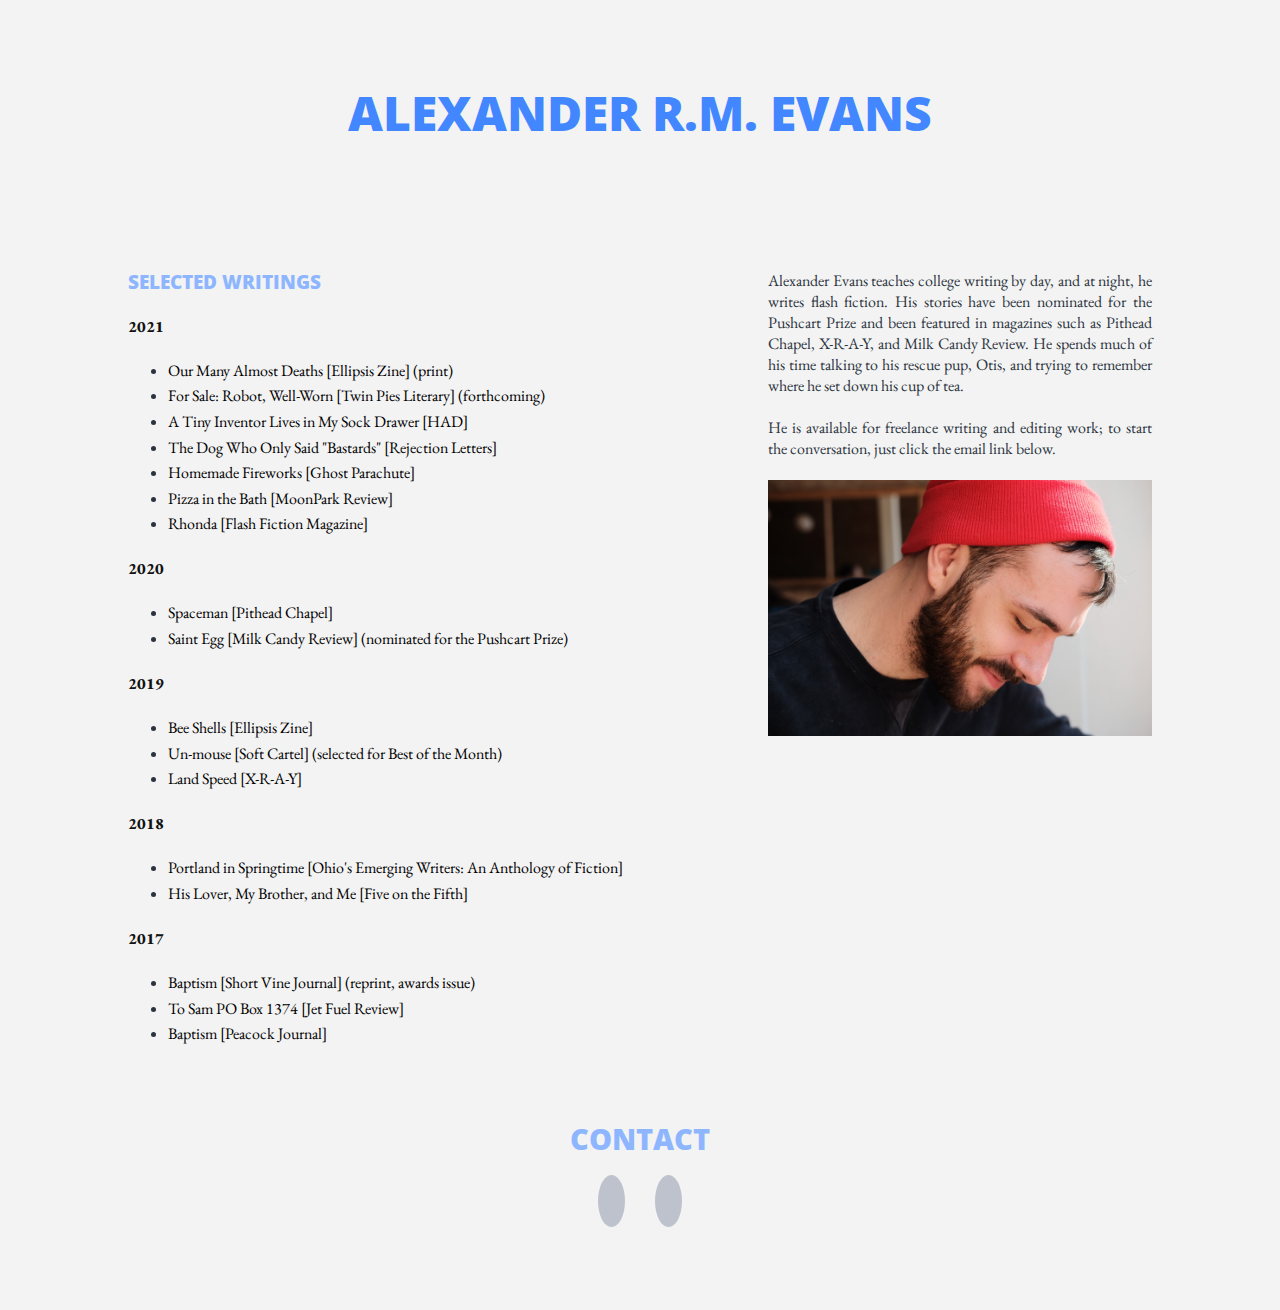
<file: index.html>
<!--
Here is a template for the site if you want to try and write the page yourself. I have tried to add in comments to help you fill in the details. Message me on twitter or email if you have any questions.

The content of the webpape is controlled by the index.html file. The changes you make to this will change the writing you see on the page.

All the design of the page (font, colours etc.) is controlled by the main.css file. You are welcome to customise this anyway you like.

You can open this html file using your browser. If you make a change to this or the main.css and save it, you can then see the change by refreshing your browser.
 -->

<!DOCTYPE html>
<html lang="en" dir="ltr">
<head>
<meta charset="UTF-8" />
<meta name="viewport" content="width=device-width, initial-scale=1.0, user-scalable=no" />
<link rel="stylesheet" type="text/css" href="main.css" />
<link rel="stylesheet" type="text/css" href="colour.css" />

<link rel="stylesheet" href="https://use.fontawesome.com/releases/v5.6.1/css/all.css" integrity="sha384-gfdkjb5BdAXd+lj+gudLWI+BXq4IuLW5IT+brZEZsLFm++aCMlF1V92rMkPaX4PP" crossorigin="anonymous">

<!--
Enter your name here, this is what appears in the tab label on a browser.
 -->
<title>Alexander Evans</title>
</head>

<body>
<div class="list">

<!--
This is your name that appears at the top of the webpage
 -->
<h1 class="name">Alexander R.M. Evans</h1>

<!--
The below space is used for filling in your bio, if you dont want a bio delete everything below.
 -->
<div class="bio">
<div class="bioTitle">
<h3>about</h3>
</div>

Alexander Evans teaches college writing by day, and at night, he writes flash fiction. His stories have been nominated for the Pushcart Prize and been featured in magazines such as Pithead Chapel, X-R-A-Y, and Milk Candy Review. He spends much of his time talking to his rescue pup, Otis, and trying to remember where he set down his cup of tea. 
<br>
<br>
He is available for freelance writing and editing work; to start the conversation, just click the email link below. 
 
 <br>
 <br>
 
<img src="IMG_0024.jpg"
     alt="a photograph of Alex Evans. He has a beard and is wearing a red knit hat."
     style="width:100%">
 
 <br>
<script type='text/javascript' src='https://ko-fi.com/widgets/widget_2.js'></script><script type='text/javascript'>kofiwidget2.init('Support Me on Ko-fi', '#46b798', 'Z8Z3RK6P');kofiwidget2.draw();</script> 
 
</div>

<!--
If you're deleting the bio, stop deleting from here.
 -->

<!--
Here's where we will fill in all your work.
The h3 and h4 are your headers. These help split the links into categories.
The <a ... part is a link.

Replace the google link with the link to your Work
Replace "Work Title [Journal]" with whatever you like.

The <br> is a line brake. This makes sure each link is on a new line.
 -->

<h3>Selected Writings</h3>
 
  <h4>2021</h4>
 
  <ul>
   <li><a href="https://www.ellipsiszine.com/nine/" target="_blank">Our Many Almost Deaths [Ellipsis Zine] (print)</a></li>
   <li><a href="https://www.twinpiesliterary.com" target="_blank">For Sale: Robot, Well-Worn [Twin Pies Literary] (forthcoming)</a></li>
   <li><a href="https://www.havehashad.com/hadposts/a-tiny-inventor-lives-in-my-sock-drawer" target="_blank">A Tiny Inventor Lives in My Sock Drawer [HAD]</a></li>
   <li><a href="https://rejection-letters.com/2021/06/23/the-dog-who-only-said-bastards-alexander-evans/" target="_blank">The Dog Who Only Said "Bastards" [Rejection Letters]</a></li>
   <li><a href="http://ghostparachute.com/issue/march-2021-issue/homemade-fireworks/" target="_blank">Homemade Fireworks [Ghost Parachute]</a></li>
   <li><a href="https://moonparkreview.com/issue-sixteen-summer-2021/pizza-in-the-bath/" target="_blank">Pizza in the Bath [MoonPark Review]</a></li>
   <li><a href="https://flashfictionmagazine.com/blog/2021/01/09/rhonda/" target="_blank">Rhonda [Flash Fiction Magazine]</a></li>
 </ul>
 
 <h4>2020</h4>
 
  <ul>
   <li><a href="https://pitheadchapel.com/spaceman" target="_blank">Spaceman [Pithead Chapel]</a></li>
   <li><a href="https://milkcandyreview.home.blog/2020/07/23/saint-egg-by-alex-evans/" target="_blank">Saint Egg [Milk Candy Review] (nominated for the Pushcart Prize)</a></li>
 </ul>
 
<h4>2019</h4>

<ul>
 <li><a href="https://www.ellipsiszine.com/bee-shells-by-alex-evans/" target="_blank">Bee Shells [Ellipsis Zine]</a></li>
<li><a href="https://softcartel.com/2019/01/29/un-mouse-by-alex-evans/" target="_blank">Un-mouse [Soft Cartel] (selected for Best of the Month)</a></li>
<li><a href="http://x-r-a-y.com/land-speed-by-alex-evans/fiction/" target="_blank">Land Speed [X-R-A-Y]</a></li>
</ul>

<h4>2018</h4>

<ul>
<li><a href="https://www.zpublishinghouse.com/products/ohios-emerging-writers-an-anthology-of-fiction?variant=14876820275315" target="_blank">Portland in Springtime [Ohio's Emerging Writers: An Anthology of Fiction]</a></li>
<li><a href="http://www.fiveonthefifth.com/vol-3-issue-4-story-3" target="_blank">His Lover, My Brother, and Me [Five on the Fifth]</a></li>
</ul>

<h4>2017</h4>

<ul>
<li><a href="http://shortvinejournal.com/Spring-17/prose.html#3" target="_blank">Baptism [Short Vine Journal] (reprint, awards issue)</a></li>
<li><a href="http://www.jetfuelreview.com/alex-evans-spring-2017.html" target="_blank">To Sam PO Box 1374 [Jet Fuel Review]</a></li>
<li><a href="http://peacockjournal.com/alex-evans-baptism/" target="_blank">Baptism [Peacock Journal]</a></li>
</ul>


<!--
This is the section with the contact and the social buttons. Edit it however you want.
 -->
<div class="contact">
<h3>contact</h3>

<!--
To link to a direct email then include "mailto:youremail@example.com"

To link to a site add the URL in between the "" for the 'href=""'
 -->
<a href="mailto:alexevansohio@gmail.com"><i class="fas fa-envelope"></i></a>
<a href="https://twitter.com/a_rm_evans" target="_blank"><i class="fab fa-twitter"></i></a>

<!--
If you have more social media or contact links you can keep adding them.
The icons I'm using are the fontawesome ones.
You can find all the icons avaliable by going to fontawesome.com


-->
</div>


</body>
</html>
</file>
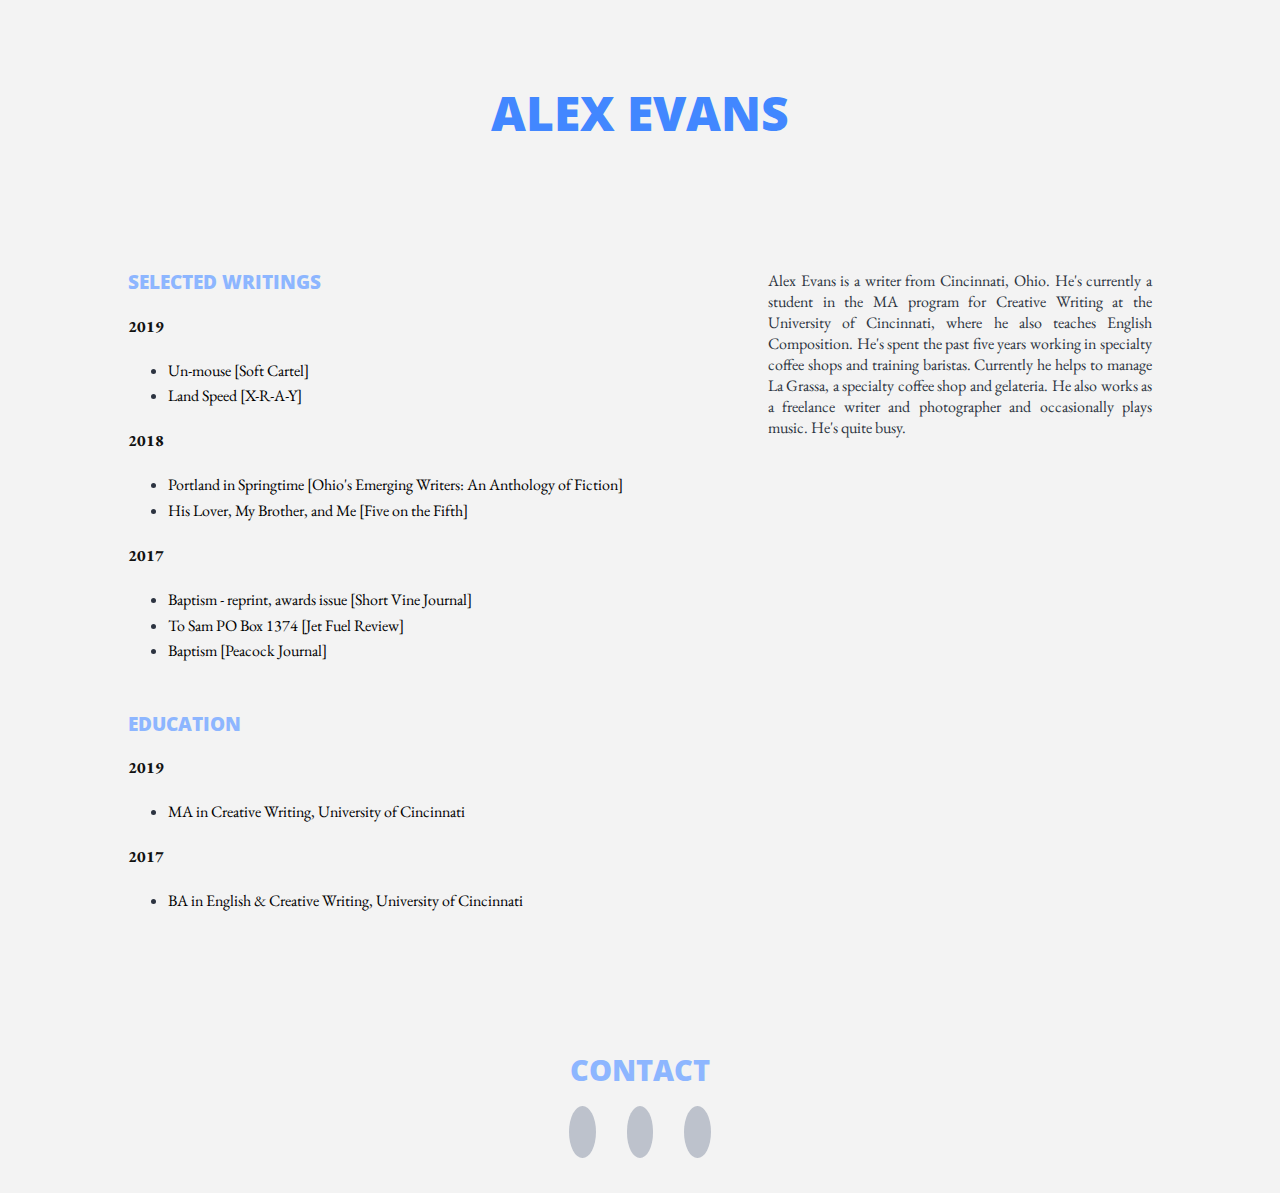
<file: example.html>
<!--
Here is a template for the site if you want to try and write the page yourself. I have tried to add in comments to help you fill in the details. Message me on twitter or email if you have any questions.

The content of the webpape is controlled by the index.html file. The changes you make to this will change the writing you see on the page.

All the design of the page (font, colours etc.) is controlled by the main.css file. You are welcome to customise this anyway you like.

You can open this html file using your browser. If you make a change to this or the main.css and save it, you can then see the change by refreshing your browser.
 -->

<!DOCTYPE html>
<html lang="en" dir="ltr">
<head>
<meta charset="UTF-8" />
<meta name="viewport" content="width=device-width, initial-scale=1.0, user-scalable=no" />
<link rel="stylesheet" type="text/css" href="main.css" />
<link rel="stylesheet" type="text/css" href="colour.css" />

<link rel="stylesheet" href="https://use.fontawesome.com/releases/v5.6.1/css/all.css" integrity="sha384-gfdkjb5BdAXd+lj+gudLWI+BXq4IuLW5IT+brZEZsLFm++aCMlF1V92rMkPaX4PP" crossorigin="anonymous">

<!--
Enter your name here, this is what appears in the tab label on a browser.
 -->
<title>Alex Evans</title>
</head>

<body>
<div class="list">

<!--
This is your name that appears at the top of the webpage
 -->
<h1 class="name">Alex Evans</h1>

<!--
The below space is used for filling in your bio, if you dont want a bio delete everything below.
 -->
<div class="bio">
<div class="bioTitle">
<h3>about</h3>
</div>

Alex Evans is a writer from Cincinnati, Ohio. He's currently a student in the MA program for Creative Writing at the University of Cincinnati, where he also teaches English Composition. He's spent the past five years working in specialty coffee shops and training baristas. Currently he helps to manage La Grassa, a specialty coffee shop and gelateria. He also works as a freelance writer and photographer and occasionally plays music. He's quite busy.

</div>

<!--
If you're deleting the bio, stop deleting from here.
 -->

<!--
Here's where we will fill in all your work.
The h3 and h4 are your headers. These help split the links into categories.
The <a ... part is a link.

Replace the google link with the link to your Work
Replace "Work Title [Journal]" with whatever you like.

The <br> is a line brake. This makes sure each link is on a new line.
 -->

<h3>Selected Writings</h3>
<h4>2019</h4>

<ul>
<li><a href="https://softcartel.com/2019/01/29/un-mouse-by-alex-evans/" target="_blank">Un-mouse [Soft Cartel]</a></li>
<li><a href="http://x-r-a-y.com/land-speed-by-alex-evans/fiction/" target="_blank">Land Speed [X-R-A-Y]</a></li>
</ul>

<h4>2018</h4>

<ul>
<li><a href="https://www.zpublishinghouse.com/products/ohios-emerging-writers-an-anthology-of-fiction?variant=14876820275315" target="_blank">Portland in Springtime [Ohio's Emerging Writers: An Anthology of Fiction]</a></li>
<li><a href="http://www.fiveonthefifth.com/vol-3-issue-4-story-3" target="_blank">His Lover, My Brother, and Me [Five on the Fifth]</a></li>
</ul>

<h4>2017</h4>

<ul>
<li><a href="http://shortvinejournal.com/Spring-17/prose.html#3" target="_blank">Baptism - reprint, awards issue [Short Vine Journal]</a></li>
<li><a href="http://www.jetfuelreview.com/alex-evans-spring-2017.html" target="_blank">To Sam PO Box 1374 [Jet Fuel Review]</a></li>
<li><a href="http://peacockjournal.com/alex-evans-baptism/" target="_blank">Baptism [Peacock Journal]</a></li>
</ul>

<h3>Education</h3>
<h4>2019</h4>

<ul>
<li><a href="" target="_blank">MA in Creative Writing, University of Cincinnati</a></li>
</ul>

<h4>2017</h4>
<ul>
<li><a href="" target="_blank">BA in English & Creative Writing, University of Cincinnati</a></li>
</ul>
</div>


<!--
This is the section with the contact and the social buttons. Edit it however you want.
 -->
<div class="contact">
<h3>contact</h3>

<!--
To link to a direct email then include "mailto:youremail@example.com"

To link to a site add the URL in between the "" for the 'href=""'
 -->
<a href="mailto:alexevansohio@gmail.com"><i class="fas fa-envelope"></i></a>
<a href="https://twitter.com/alexevansohio" target="_blank"><i class="fab fa-twitter"></i></a>
<a href="https://instagram.com/alexevansohio" target="_blank"><i class="fab fa-instagram"></i></a>

<!--
If you have more social media or contact links you can keep adding them.
The icons I'm using are the fontawesome ones.
You can find all the icons avaliable by going to fontawesome.com


-->
</div>


</body>
</html>
</file>
<file: main.css>
@import url('https://fonts.googleapis.com/css?family=Open+Sans:700');
@import url('https://fonts.googleapis.com/css?family=EB+Garamond');


html{
  background-color: #F3F3F3;
}

body{
  margin: 0;
  font-family: 'EB Garamond', serif;
  font-size: 16px;
  color: #111;
  background-color: #F3F3F3;
}

h1, h2, h3{
  font-family: 'Open Sans', sans-serif;
}

h1{
  text-transform: uppercase;
  font-weight: 900;
  font-size: 3em;
  text-align: center;
  color: #4287FF;
  padding: 0em;
  margin-bottom: 2em;

}

h3{
  text-transform: uppercase;
  font-weight: 900;
  padding-top: 1.5em;
}

h4{
  font-weight: 900;
}

.list{
  padding: 3em 8em;
  animation: fadein 2s;
  position: relative;
  z-index: 0;
}


a, a:visited {
  color: #000;
  text-decoration: none;
  line-height: 1.6em;
}

a:hover {
  color: blue;
}

.bio{
  padding: 1.8em 0em 3em 2em;
  float: right;
  text-align: justify;
  width: 30vw;
  z-index: 99999;
  position: relative;
}

.bioTitle{
  display: none;
}

.contact{
  text-align: center;
  margin-bottom: 3em;
}
.contact h3{
  font-size: 1.8em;
}

.contact a{
  text-decoration: underline;
}

.fab, .fas{
  vertical-align: middle;
  background-color: #333;
  border-radius: 50%;
  padding: 0.7em;
  margin: 0.8em;
}

a > .fab, a > .fas{
  color: #eee;
  font-size: 1.2em;
}

.fab:hover, .fas:hover{
  background-color: blue;
}

@keyframes fadein {
    from { opacity: 0; }
    to   { opacity: 1; }
}
/* Safari, Chrome and Opera > 12.1 */
@-webkit-keyframes fadein {
    from { opacity: 0; }
    to   { opacity: 1; }
}

@media only screen and (max-device-width: 480px) {

        h1{
          margin-right: -0.7em;
          padding-bottom: 0.4em;
        }
        h1.name{
          text-align: center;
          margin: 2em 0 0 0;
          padding: 0;
          font-size: 2em;
        }
        .list{
          padding: 0em 3em;
        }
        .bio{
          padding: 1em 0;
          float: none;
          text-align: left;
          width: 100%;
          margin: 0 auto;
        }

        .bioTitle{
          display: block;
        }
    }
</file>
<file: colour.css>
/*
background color sets the colour of the page itself.

color sets the colour of the text on the page.
 */

html, body{
  background-color: #F3F3F3;
  color: #2C3340;
}

/*
h1 is the bold "Your Name" at the top of the page.
 */

h1{
color: ##4287FF;
}

/*
h3 is used for the subheadings, like "full-length"
 */

h3{
  color: #8DB6FF;
}

/*
h4 is used for the dates in this template
 */

h4{
  color: #111111;
}

/*
This sets the colour of the links on your page
 */

a, a:visited {
  color: #000000;
}

/*
This sets the colour of the link when you hover over it
 */

a:hover {
  color: #BDC2CC;
}

/*
This sets the colour of the circle around each of the contact icons
 */

.fab, .fas{
  background-color: #BDC2CC;
}

/*
This sets the colour of icon itself
 */

a > .fab, a > .fas{
  color: #F3F3F3;
}

/*
This sets the colour of the circle around the icon when you hover over it
 */

.fab:hover, .fas:hover{
  background-color: #8DB6FF;
}

/*
This sets the colour of icon itself when you hover over it
 */

a > .fab:hover, a > .fas:hover{
  color: #F3F3F3;
}
</file>
